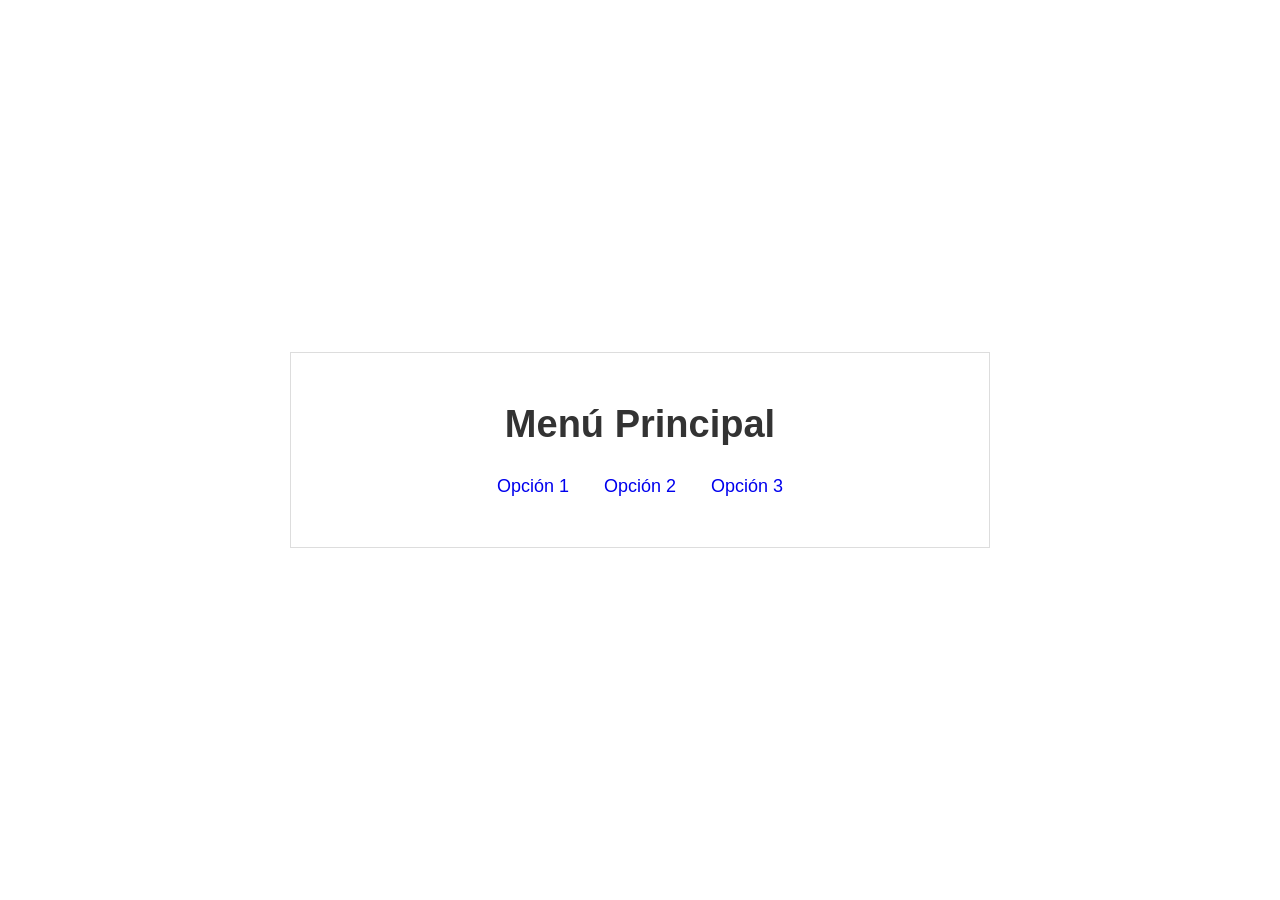
<file: index.html>
<!DOCTYPE html>
<html lang="en">
<head>
    <meta charset="UTF-8">
    <meta name="viewport" content="width=device-width, initial-scale=1.0">
    <meta name="description" content="Menú principal del Taller Práctico 3">
    <meta name="keywords" content="HTML, CSS, CECAR, Taller 3">
    <meta name="author" content="Estudiante de Ingeniería de Sistemas">
    <title>Menú Principal</title>
    <link rel="stylesheet" href="css/estilos.css">
</head>
<body class="body-menu">
    <main class="menu-principal">
        <h1>Menú Principal</h1>

        <nav class="menu-horizontal">
            <a href="ejercicio1.html">Opción 1</a>
            <a href="ejercicio2.html">Opción 2</a>
            <a href="ejercicio3.html">Opción 3</a>
        </nav>
    </main>
</body>
</html>
</file>
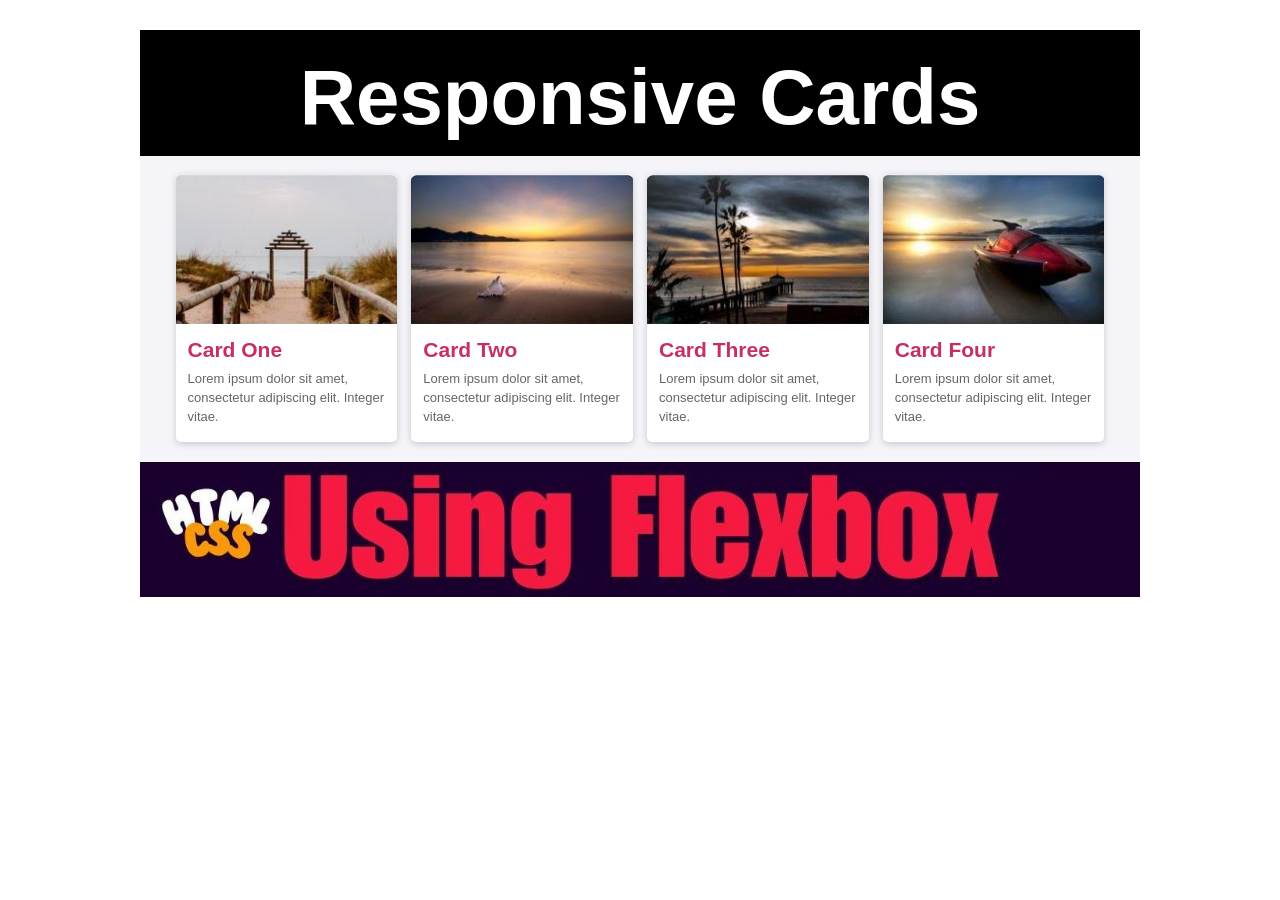
<file: ejercicio1.html>
<!DOCTYPE html>
<html lang="en">
<head>
    <meta charset="UTF-8">
    <meta name="viewport" content="width=device-width, initial-scale=1.0">
    <meta name="description" content="Ejemplo CSS 1">
    <meta name="keywords" content="HTML, CSS, Responsive Cards">
    <meta name="author" content="Estudiante de Ingeniería de Sistemas">
    <title>Ejemplo CSS # 1</title>
    <link rel="stylesheet" href="css/estilos.css">
</head>
<body>
    <main class="pagina-rf1">
        <header class="titulo-rf1">
            <h1>Responsive Cards</h1>
        </header>

        <section class="cards-rf1">
            <article class="card-rf1">
                <img src="imagenes/imagen1.jpg" alt="Imagen de Card One">
                <div class="contenido-card">
                    <h2>Card One</h2>
                    <p>Lorem ipsum dolor sit amet, consectetur adipiscing elit. Integer vitae.</p>
                </div>
            </article>

            <article class="card-rf1">
                <img src="imagenes/imagen2.jpg" alt="Imagen de Card Two">
                <div class="contenido-card">
                    <h2>Card Two</h2>
                    <p>Lorem ipsum dolor sit amet, consectetur adipiscing elit. Integer vitae.</p>
                </div>
            </article>

            <article class="card-rf1">
                <img src="imagenes/imagen3.jpg" alt="Imagen de Card Three">
                <div class="contenido-card">
                    <h2>Card Three</h2>
                    <p>Lorem ipsum dolor sit amet, consectetur adipiscing elit. Integer vitae.</p>
                </div>
            </article>

            <article class="card-rf1">
                <img src="imagenes/imagen4.jpg" alt="Imagen de Card Four">
                <div class="contenido-card">
                    <h2>Card Four</h2>
                    <p>Lorem ipsum dolor sit amet, consectetur adipiscing elit. Integer vitae.</p>
                </div>
            </article>
        </section>

        <img class="banner-flexbox" src="imagenes/banner-flexbox.jpg" alt="Using Flexbox">
    </main>
</body>
</html>
</file>
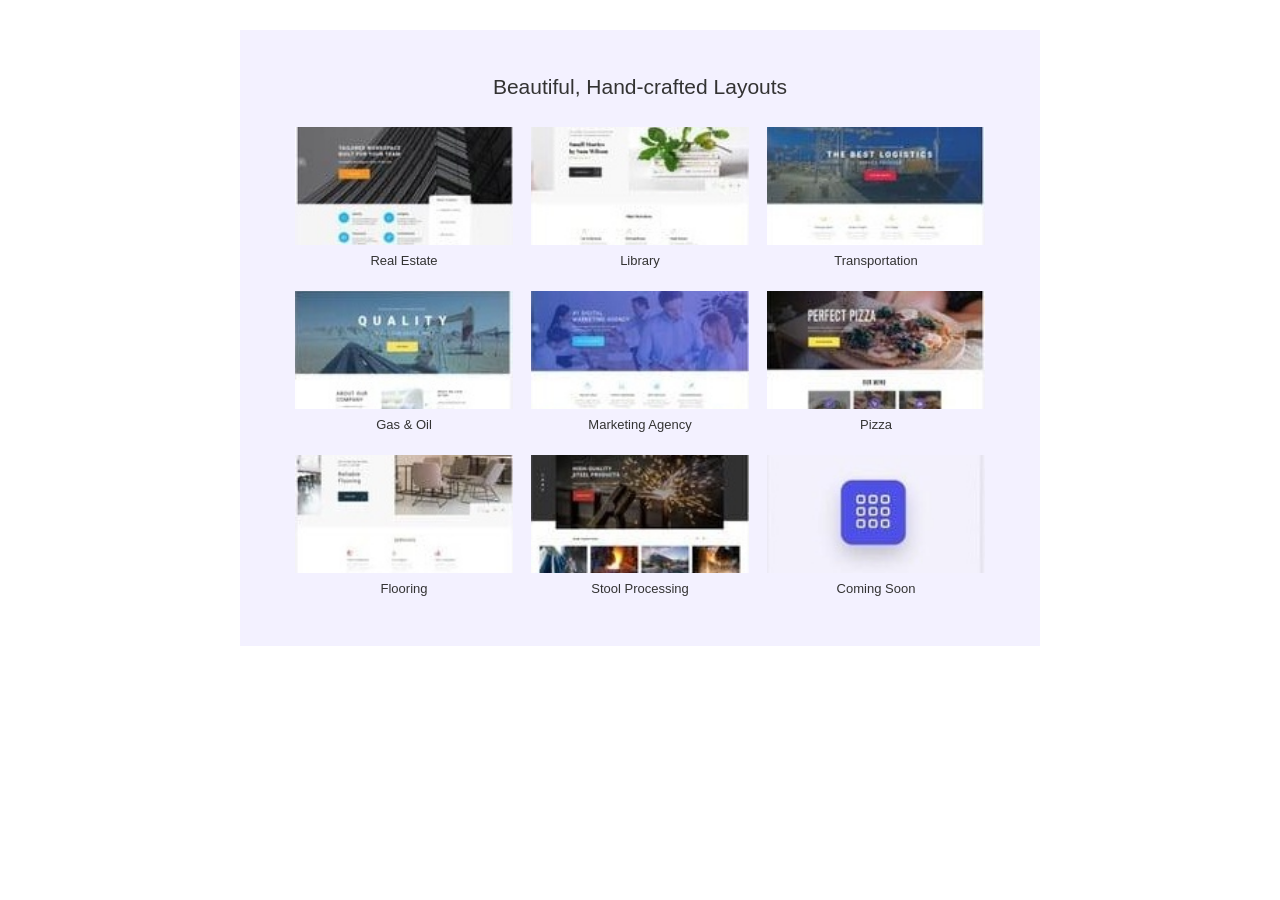
<file: ejercicio2.html>
<!DOCTYPE html>
<html lang="en">
<head>
    <meta charset="UTF-8">
    <meta name="viewport" content="width=device-width, initial-scale=1.0">
    <meta name="description" content="Ejemplo CSS 2">
    <meta name="keywords" content="HTML, CSS, layouts">
    <meta name="author" content="Estudiante de Ingeniería de Sistemas">
    <title>Ejemplo CSS # 2</title>
    <link rel="stylesheet" href="css/estilos.css">
</head>
<body>
    <main class="pagina-rf2">
        <h1>Beautiful, Hand-crafted Layouts</h1>

        <section class="galeria-rf2">
            <article class="item-rf2">
                <img src="imagenes/real_estate.jpg" alt="Real Estate">
                <p>Real Estate</p>
            </article>

            <article class="item-rf2">
                <img src="imagenes/library.jpg" alt="Library">
                <p>Library</p>
            </article>

            <article class="item-rf2">
                <img src="imagenes/transportation.jpg" alt="Transportation">
                <p>Transportation</p>
            </article>

            <article class="item-rf2">
                <img src="imagenes/gas_oil.jpg" alt="Gas & Oil">
                <p>Gas & Oil</p>
            </article>

            <article class="item-rf2">
                <img src="imagenes/marketing_agency.jpg" alt="Marketing Agency">
                <p>Marketing Agency</p>
            </article>

            <article class="item-rf2">
                <img src="imagenes/pizza.jpg" alt="Pizza">
                <p>Pizza</p>
            </article>

            <article class="item-rf2">
                <img src="imagenes/flooring.jpg" alt="Flooring">
                <p>Flooring</p>
            </article>

            <article class="item-rf2">
                <img src="imagenes/steel_processing.jpg" alt="Stool Processing">
                <p>Stool Processing</p>
            </article>

            <article class="item-rf2">
                <img src="imagenes/coming_soon.jpg" alt="Coming Soon">
                <p>Coming Soon</p>
            </article>
        </section>
    </main>
</body>
</html>
</file>
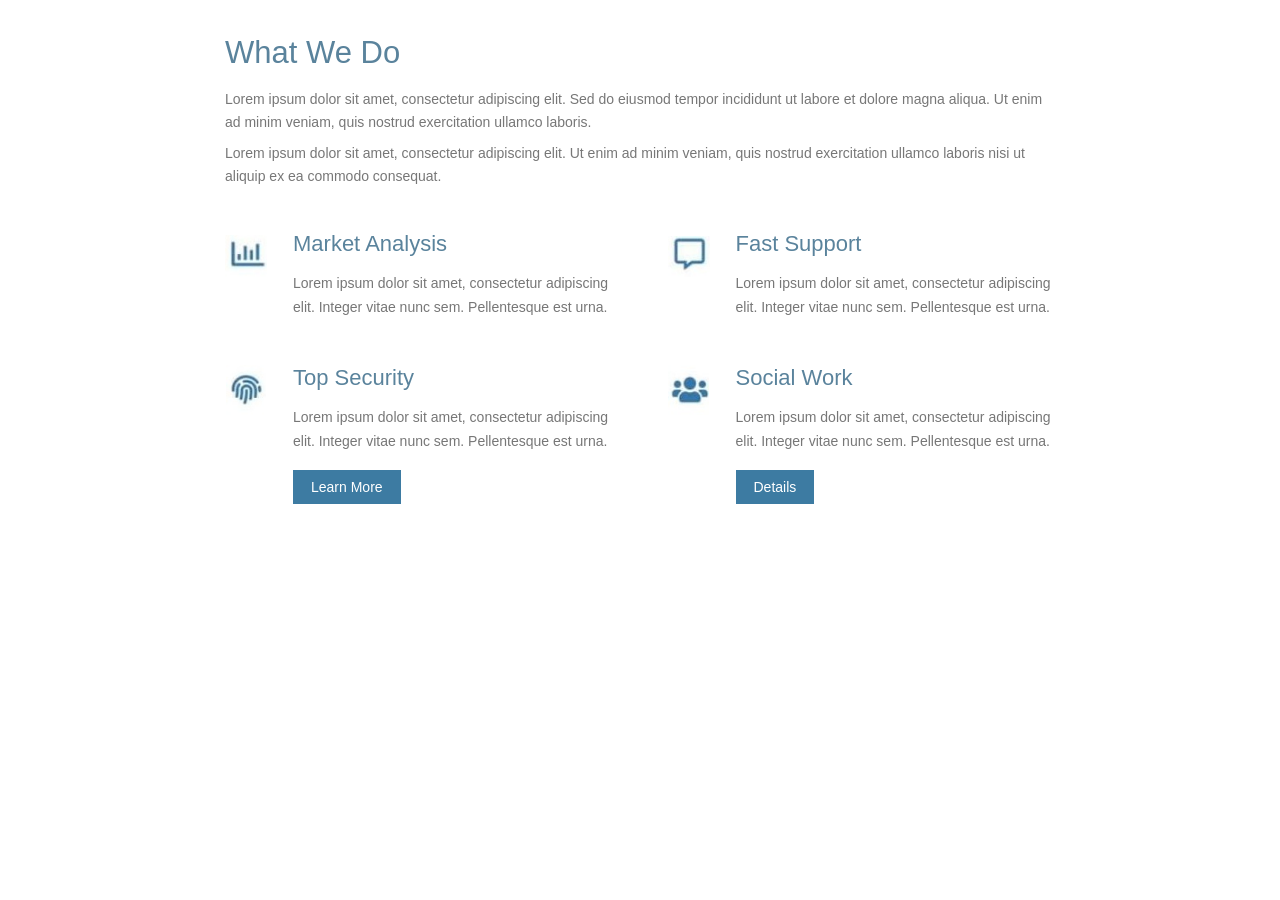
<file: ejercicio3.html>
<!DOCTYPE html>
<html lang="en">
<head>
    <meta charset="UTF-8">
    <meta name="viewport" content="width=device-width, initial-scale=1.0">
    <meta name="description" content="Ejercicio CSS 3">
    <meta name="keywords" content="HTML, CSS, servicios">
    <meta name="author" content="Estudiante de Ingeniería de Sistemas">
    <title>Ejercicio CSS # 3</title>
    <link rel="stylesheet" href="css/estilos.css">
</head>
<body>
    <main class="pagina-rf3">
        <header class="encabezado-rf3">
            <h1>What We Do</h1>
            <p>Lorem ipsum dolor sit amet, consectetur adipiscing elit. Sed do eiusmod tempor incididunt ut labore et dolore magna aliqua. Ut enim ad minim veniam, quis nostrud exercitation ullamco laboris.</p>
            <p>Lorem ipsum dolor sit amet, consectetur adipiscing elit. Ut enim ad minim veniam, quis nostrud exercitation ullamco laboris nisi ut aliquip ex ea commodo consequat.</p>
        </header>

        <section class="servicios-rf3">
            <article class="servicio-rf3">
                <img src="imagenes/icono1.jpg" alt="Market Analysis">
                <div>
                    <h2>Market Analysis</h2>
                    <p>Lorem ipsum dolor sit amet, consectetur adipiscing elit. Integer vitae nunc sem. Pellentesque est urna.</p>
                </div>
            </article>

            <article class="servicio-rf3">
                <img src="imagenes/icono2.jpg" alt="Fast Support">
                <div>
                    <h2>Fast Support</h2>
                    <p>Lorem ipsum dolor sit amet, consectetur adipiscing elit. Integer vitae nunc sem. Pellentesque est urna.</p>
                </div>
            </article>

            <article class="servicio-rf3">
                <img src="imagenes/icono3.jpg" alt="Top Security">
                <div>
                    <h2>Top Security</h2>
                    <p>Lorem ipsum dolor sit amet, consectetur adipiscing elit. Integer vitae nunc sem. Pellentesque est urna.</p>
                    <span class="boton-rf3">Learn More</span>
                </div>
            </article>

            <article class="servicio-rf3">
                <img src="imagenes/icono4.jpg" alt="Social Work">
                <div>
                    <h2>Social Work</h2>
                    <p>Lorem ipsum dolor sit amet, consectetur adipiscing elit. Integer vitae nunc sem. Pellentesque est urna.</p>
                    <span class="boton-rf3">Details</span>
                </div>
            </article>
        </section>
    </main>
</body>
</html>
</file>
<file: css/estilos.css>
* {
    box-sizing: border-box;
}

body {
    margin: 0;
    font-family: Arial, Helvetica, sans-serif;
    color: #333333;
    background: #ffffff;
}

/* Menú principal */
.body-menu {
    min-height: 100vh;
    display: flex;
    align-items: center;
    justify-content: center;
}

.menu-principal {
    width: 90%;
    max-width: 700px;
    padding: 50px 40px;
    text-align: center;
    border: 1px solid #dddddd;
}

.menu-principal h1 {
    margin: 0 0 30px;
    font-size: 38px;
}

.menu-horizontal {
    display: flex;
    justify-content: center;
    gap: 35px;
}

.menu-horizontal a {
    color: #0000ee;
    text-decoration: none;
    font-size: 18px;
}

.menu-horizontal a:hover {
    text-decoration: underline;
}

/* RF1 */
.pagina-rf1 {
    width: 100%;
    max-width: 1000px;
    margin: 30px auto;
    background: #f4f4f9;
}

.titulo-rf1 {
    width: 100%;
    background: #000000;
    padding: 28px 20px 20px;
}

.titulo-rf1 h1 {
    margin: 0;
    color: #ffffff;
    text-align: center;
    font-size: clamp(45px, 7vw, 78px);
    line-height: 1;
    font-weight: 700;
}

.cards-rf1 {
    display: flex;
    justify-content: center;
    gap: 14px;
    padding: 18px 18px 20px;
}

.card-rf1 {
    width: 23%;
    background: #ffffff;
    border-radius: 5px;
    overflow: hidden;
    box-shadow: 0 2px 7px rgba(0, 0, 0, 0.18);
}

.card-rf1 > img {
    width: 100%;
    height: 150px;
    display: block;
    object-fit: cover;
}

.contenido-card {
    padding: 14px 12px 15px;
}

.contenido-card h2 {
    margin: 0 0 8px;
    color: #c72f63;
    font-size: 21px;
}

.contenido-card p {
    margin: 0;
    color: #666666;
    font-size: 13px;
    line-height: 1.45;
}

.banner-flexbox {
    width: 100%;
    height: auto;
    display: block;
}

/* RF2 */
.pagina-rf2 {
    width: 100%;
    max-width: 800px;
    margin: 30px auto;
    padding: 45px 55px 50px;
    background: #f3f1ff;
}

.pagina-rf2 h1 {
    margin: 0 0 28px;
    text-align: center;
    color: #333333;
    font-size: 21px;
    font-weight: 400;
}

.galeria-rf2 {
    display: grid;
    grid-template-columns: repeat(3, 1fr);
    column-gap: 18px;
    row-gap: 23px;
}

.item-rf2 {
    text-align: center;
}

.item-rf2 img {
    width: 100%;
    height: 118px;
    display: block;
    object-fit: cover;
}

.item-rf2 p {
    margin: 8px 0 0;
    font-size: 13px;
    color: #333333;
}

/* RF3 */
.pagina-rf3 {
    width: 100%;
    max-width: 870px;
    margin: 30px auto;
    padding: 5px 20px 40px;
    background: #ffffff;
}

.encabezado-rf3 h1 {
    margin: 0 0 17px;
    color: #5a839c;
    font-size: 31px;
    font-weight: 400;
}

.encabezado-rf3 p {
    margin: 0 0 8px;
    color: #777777;
    font-size: 14px;
    line-height: 1.65;
}

.servicios-rf3 {
    display: grid;
    grid-template-columns: 1fr 1fr;
    column-gap: 55px;
    row-gap: 45px;
    margin-top: 43px;
}

.servicio-rf3 {
    display: grid;
    grid-template-columns: 50px 1fr;
    column-gap: 18px;
    align-items: start;
}

.servicio-rf3 > img {
    width: 42px;
    height: 50px;
    object-fit: contain;
}

.servicio-rf3 h2 {
    margin: 0 0 15px;
    color: #5a839c;
    font-size: 22px;
    font-weight: 400;
}

.servicio-rf3 p {
    margin: 0;
    color: #777777;
    font-size: 14px;
    line-height: 1.7;
}

.boton-rf3 {
    display: inline-block;
    margin-top: 16px;
    padding: 9px 18px;
    background: #3d7ba2;
    color: #ffffff;
    text-decoration: none;
    font-size: 14px;
}

.boton-rf3:hover {
    background: #346b8d;
}

@media (max-width: 760px) {
    .cards-rf1 {
        flex-wrap: wrap;
    }

    .card-rf1 {
        width: 46%;
    }

    .servicios-rf3 {
        grid-template-columns: 1fr;
    }

    .galeria-rf2 {
        grid-template-columns: repeat(2, 1fr);
    }
}

@media (max-width: 520px) {
    .card-rf1,
    .item-rf2 {
        width: 100%;
    }

    .cards-rf1 {
        flex-direction: column;
    }

    .galeria-rf2 {
        grid-template-columns: 1fr;
    }

    .pagina-rf2 {
        padding: 30px 20px 35px;
    }

    .menu-horizontal {
        flex-direction: column;
        gap: 15px;
    }
}
</file>
